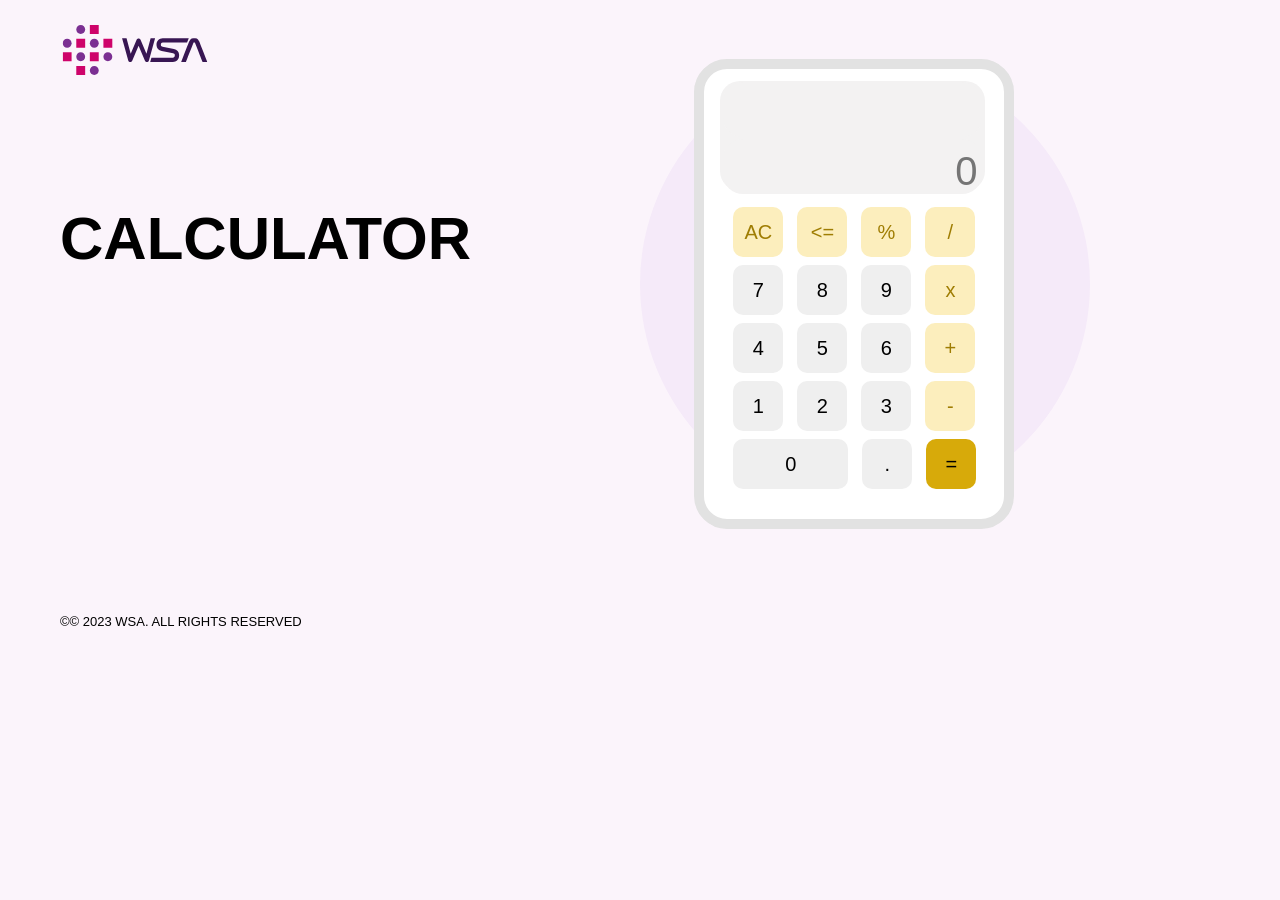
<file: Level1/index.html>
<!DOCTYPE html>
<html lang="en">
<head>
    <meta charset="UTF-8">
    <meta name="viewport" content="width=device-width, initial-scale=1.0">
    <title>CalculatorApp</title>
    <link rel="stylesheet" href="style.css">
</head>
<body>
    
    <!-- Main Container -->
    <main class="main-container">

             <!-- WSA ICon -->
             <div class="wsaicon-container">
              <!-- WSA logc img -->
               <img src="wsa-logo.svg" alt="wsa-logo" class="wsaicon"/>
             </div>

             <!-- Titile and CalculatorContainer -->
           <div class="sub-container">

                    <!-- Title -->
                     <div class="header-container">
                       <h1 class="header">Calculator</h1>
                     </div>

                    <!-- Calculator container -->
                     <div class="calculator-container">

                             <!-- Background circle -->
                              <div class="background-circle"></div>

                            <!-- Calculator -->
                             <div class="calculator">

                                    <!-- i/p o/p screen -->
                                     <div class="output-field-container">
                                         <input type="text" class="output-field" id="display" readonly/>
                                         <input type="text" class="input-field" placeholder="0" id="input-screen" readonly/>
                                     </div>

                                     <!-- Button raw 1-->
                                      <section class="btn-row">
                                        <button class="clear-icon bg-icon">AC</button>
                                        <button class="delete-icon bg-icon"><=</button>
                                        <button class="percentage-icon bg-icon">%</button>
                                        <button class="divide-icon bg-icon">/</button>
                                      </section>

                                      <!-- button raw 2 -->
                                       <section class="btn-row">
                                        <button>7</button>
                                        <button>8</button>
                                        <button>9</button>
                                        <button class="multiply-icon bg-icon">x</button>
                                       </section>

                                      <!-- Button raw 3 -->
                                       <section class="btn-row">
                                        <button>4</button>
                                        <button>5</button>
                                        <button>6</button>
                                        <button class="add-icon bg-icon">+</button>
                                      </section>

                                      <!-- Button raw 4 -->
                                       <section class="btn-row">
                                        <button>1</button>
                                        <button>2</button>
                                        <button>3</button>
                                        <button class="minus-icon bg-icon">-</button>
                                       </section>

                                       <!-- Button raw 5 -->
                                        <section class="btn-row">
                                          <button class="zero">0</button>
                                          <button>.</button>
                                          <button class="equal-icon bg-icon">=</button>
                                        </section>

                     </div>
                </div>

            </div>

            <footer class="footer-name">&copy;© 2023 WSA. All Rights Reserved</footer>

    </main>

    <script src="script.js"></script>
</body>
</html>
</file>
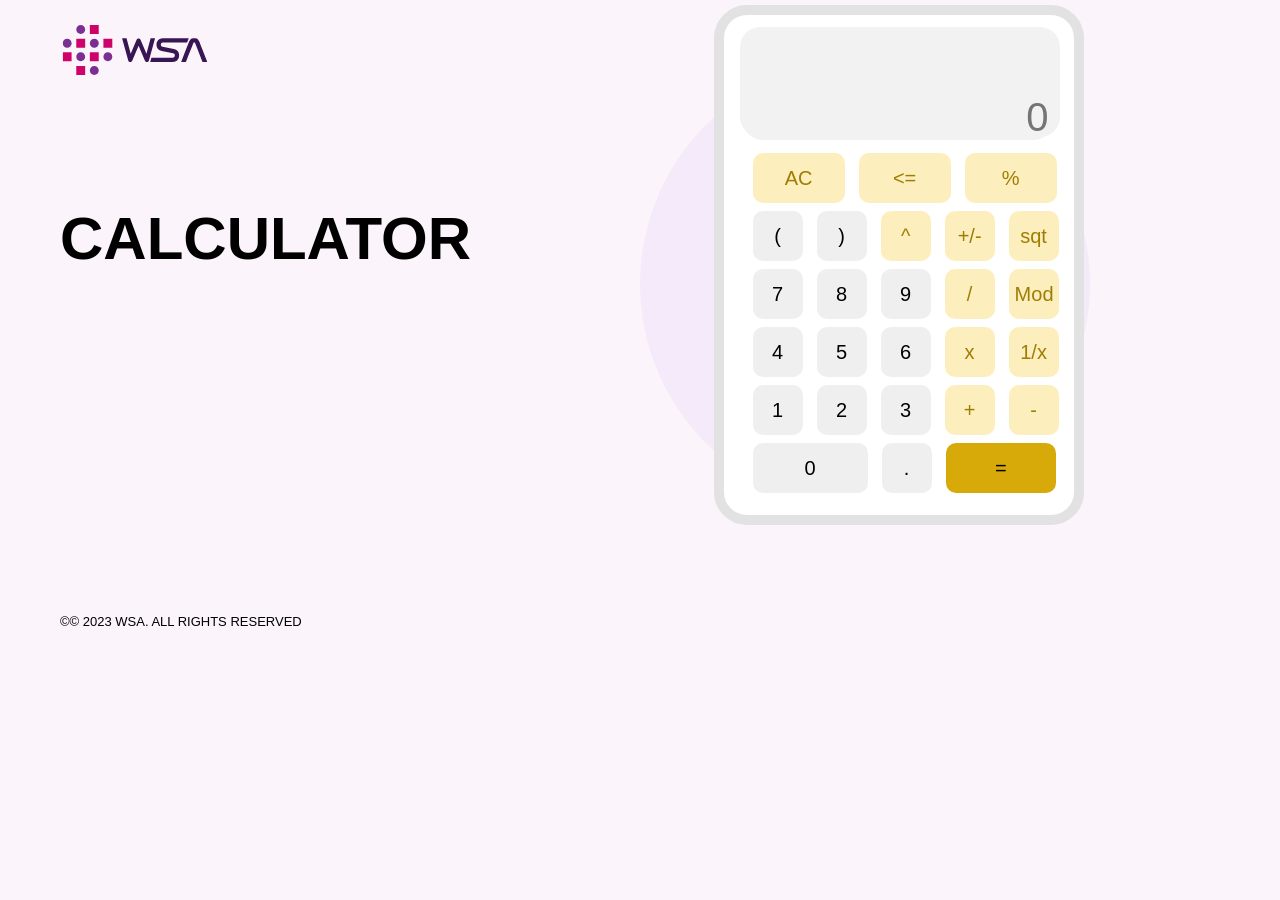
<file: Level2/index.html>
<!DOCTYPE html>
<html lang="en">
<head>
    <meta charset="UTF-8">
    <meta name="viewport" content="width=device-width, initial-scale=1.0">
    <title>CalculatorApp</title>
    <link rel="stylesheet" href="style.css">
</head>
<body>
    
    <!-- Main Container -->
    <main class="main-container">

             <!-- WSA ICon -->
             <div class="wsaicon-container">
              <!-- WSA logc img -->
               <img src="wsa-logo.svg" alt="wsa-logo" class="wsaicon"/>
             </div>

             <!-- Titile and CalculatorContainer -->
           <div class="sub-container">

                    <!-- Title -->
                     <div class="header-container">
                       <h1 class="header">Calculator</h1>
                     </div>

                    <!-- Calculator container -->
                     <div class="calculator-container">

                             <!-- Background circle -->
                              <div class="background-circle"></div>

                            <!-- Calculator -->
                             <div class="calculator">

                                    <!-- i/p o/p screen -->
                                     <div class="output-field-container">
                                         <input type="text" class="output-field" id="display" readonly/>
                                         <input type="text" class="input-field" placeholder="0" id="input-screen" readonly/>
                                     </div>

                                     <!-- Button r0w 1-->
                                      <section class="btn-row">
                                        <button class="clear-icon bg-icon">AC</button>
                                        <button class="delete-icon bg-icon"><=</button>
                                        <button class="percentage-icon bg-icon">%</button>
                                      </section>

                                       <!-- New Button row-->
                                      <section class="btn-row">
                                        <button>(</button>
                                        <button>)</button>
                                        <button class="power-icon bg-icon">^</button>
                                        <button class="toggle-sign-icon bg-icon">+/-</button>
                                        <button class="squareroot-icon bg-icon">sqt</button>
                                      </section>

                                      <!-- button row 2 -->
                                       <section class="btn-row">
                                        <button>7</button>
                                        <button>8</button>
                                        <button>9</button>
                                        <button class="divide-icon bg-icon">/</button>
                                        <button class="mod-icon bg-icon">Mod</button>
                                        
                                       </section>

                                      <!-- Button row 3 -->
                                       <section class="btn-row">
                                        <button>4</button>
                                        <button>5</button>
                                        <button>6</button>
                                        <button class="multiply-icon bg-icon">x</button>
                                        <button class="bg-icon reciprocal-icon">1/x</button>
                                        
                                      </section>

                                      <!-- Button row 4 -->
                                       <section class="btn-row">
                                        <button>1</button>
                                        <button>2</button>
                                        <button>3</button>
                                        <button class="add-icon bg-icon">+</button>
                                        <button class="minus-icon bg-icon">-</button>
                                       </section>

                                       <!-- Button row 5 -->
                                        <section class="btn-row">
                                          <button class="zero">0</button>
                                          <button>.</button>
                                          <button class="equal-icon bg-icon">=</button>
                                        </section>

                     </div>
                </div>

            </div>

            <footer class="footer-name">&copy;© 2023 WSA. All Rights Reserved</footer>

    </main>

    <script src="script.js"></script>
</body>
</html>
</file>
<file: Level1/style.css>
/* reset default body style */
body{
    margin: 0px;
    padding: 0px;
    background-color: #fbf4fb;
}

/* main container layout */
.main-container{
    width: 100%;
    height: auto;
}

/* logo section */
.wsaicon-container{
    margin: 25px 60px;
}

.wsaicon{
    height: 50px;
    width: 150px;
}

/* sub container */
.sub-container{
    width: 100%;
    height: 450px;
}

/* split screen layout */
.header-container{
    float: left;
    width: 50%
}

.calculator-container{
    float: right;
    width: 50%;
    height: 450px;
}

/* heading styling */
.header{
    font-size: 60px;
    font-weight: 700;
    font-family: "Poppins", sans-serif;
    text-transform: uppercase;
    padding: 60px;
}
   

/* circle background design */
.background-circle{
    width: 450px;
    height: 450px;
    border-radius: 50%;
    background-color: #f5eaf9;
    position: relative;
    bottom: 10%;
}

/* calculator main */
.calculator{
    width: 300px;
    height: 450px;
    background-color: #ffffff;
    position: relative;
    bottom: 110%;
    left: 8.5%;
    border-radius: 33px;
    border: 10px solid #e2e2e2;
}

/* output field container */
.output-field-container{
    background-color: #f3f2f2;
    width: 265px;
    height: 110px;
    margin: 12px 16px;
    border-radius: 20px;
    border: none;
}

.output-field, .input-field{
    background-color: #f3f2f2;
    width: 94%;
    margin: 1px 3px;
    font-size: 40px;
    padding: 10px 5px 0px 5px;
    border-radius: 20px;
    border: none;
    text-align: end;
}

.output-field:focus{
    outline: none;
}
.input-field:focus{
    outline: none;
}

/* button */
.btn-row{
    margin: auto auto auto 24px;
    width: 93%;
}

button{
    margin: 4px 5px;
    width: 50px;
    border-radius: 10px;
    height: 50px;
    border: none;
    font-size: 20px;


}

.bg-icon:hover{
    background-color: #fceebd;
    color: #2a2828;
}
button:hover{
    cursor: pointer;
    background-color: #2a2828;
    color: #f3f2f2;
}

.bg-icon{
    background-color: #fceebd;
    color: #9f7d03;
}

.zero{
    width:115px;
}

.equal-icon{
    background-color: #d7aa0a;
    color:black;
}

.footer-name{
    font-family: "Poppins", sans-serif;
    padding: 60px;
    font-size: 13px;
    text-transform: uppercase;
}
</file>
<file: Level2/style.css>
/* reset default body style */
body{
    margin: 0px;
    padding: 0px;
    background-color: #fbf4fb;
}

/* main container layout */
.main-container{
    width: 100%;
    height: auto;
}

/* logo section */
.wsaicon-container{
    margin: 25px 60px;
}

.wsaicon{
    height: 50px;
    width: 150px;
}

/* sub container */
.sub-container{
    width: 100%;
    height: 450px;
}

/* split screen layout */
.header-container{
    float: left;
    width: 50%
}

.calculator-container{
    float: right;
    width: 50%;
    height: 450px;
}

/* heading styling */
.header{
    font-size: 60px;
    font-weight: 700;
    font-family: "Poppins", sans-serif;
    text-transform: uppercase;
    padding: 60px;
}
   

/* circle background design */
.background-circle{
    width: 450px;
    height: 450px;
    border-radius: 50%;
    background-color: #f5eaf9;
    position: relative;
    bottom: 10%;
}

/* calculator main */
.calculator{
    width: 350px;
    height: 500px;
    background-color: #ffffff;
    position: relative;
    bottom: 122%;
    left: 11.5%;
    border-radius: 33px;
    border: 10px solid #e2e2e2;
}

/* output field container */
.output-field-container{
    background-color: #f3f2f2;
    width: 320px;
    height: 110px;
    margin: 12px 16px;
    border-radius: 20px;
    border: none;
}

.output-field, .input-field{
    background-color: #f3f2f2;
    width: 94%;
    margin: 1px 3px;
    font-size: 40px;
    padding: 10px 5px 0px 5px;
    border-radius: 20px;
    border: none;
    text-align: end;
}

.output-field:focus{
    outline: none;
}
.input-field:focus{
    outline: none;
}

/* button */
.btn-row{
    margin: auto auto auto 24px;
    width: 93%;
}

button{
    margin: 4px 5px;
    width: 50px;
    border-radius: 10px;
    height: 50px;
    border: none;
    font-size: 20px;


}

.bg-icon:hover{
    background-color: #fceebd;
    color: #2a2828;
}
button:hover{
    cursor: pointer;
    background-color: #2a2828;
    color: #f3f2f2;
}

.bg-icon{
    background-color: #fceebd;
    color: #9f7d03;
}

.zero{
    width:115px;
}

.equal-icon{
    background-color: #d7aa0a;
    color:black;
    width:34%;
}

.footer-name{
    font-family: "Poppins", sans-serif;
    padding: 60px;
    font-size: 13px;
    text-transform: uppercase;
}

.clear-icon, .delete-icon, .percentage-icon{
    width: 92px;
}
</file>
